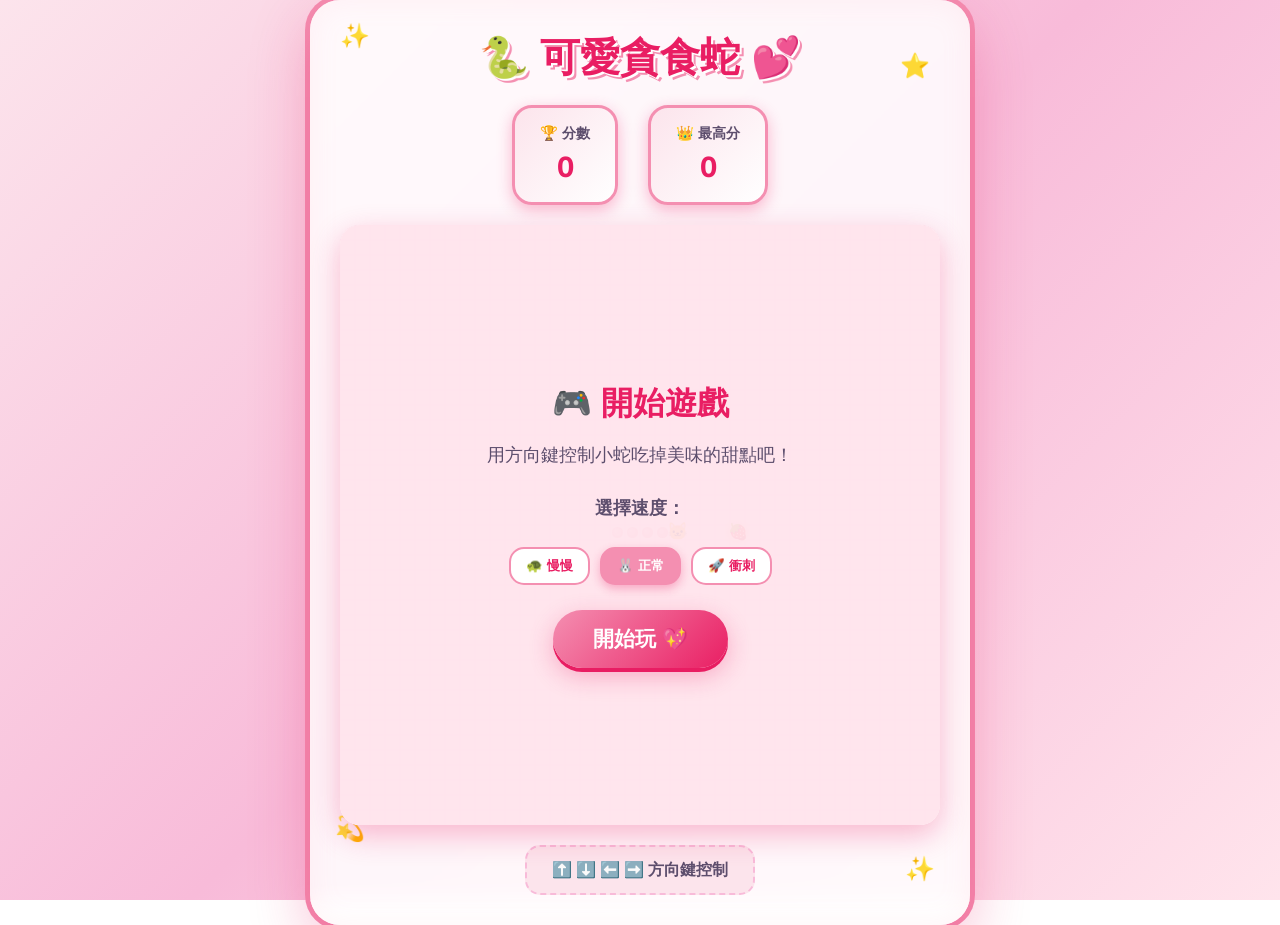
<file: index.html>
<!DOCTYPE html>
<html lang="zh-TW">

<head>
    <meta charset="UTF-8">
    <meta name="viewport" content="width=device-width, initial-scale=1.0">
    <title>🐍 可愛貪食蛇 💕</title>
    <link rel="preconnect" href="https://fonts.googleapis.com">
    <link rel="preconnect" href="https://fonts.gstatic.com" crossorigin>
    <link href="https://fonts.googleapis.com/css2?family=Nunito:wght@400;600;700;800&display=swap" rel="stylesheet">
    <link rel="stylesheet" href="style.css">
</head>

<body>
    <div class="game-container">
        <!-- 裝飾星星 -->
        <div class="sparkle sparkle-1">✨</div>
        <div class="sparkle sparkle-2">⭐</div>
        <div class="sparkle sparkle-3">💫</div>
        <div class="sparkle sparkle-4">✨</div>

        <h1 class="title">🐍 可愛貪食蛇 💕</h1>

        <div class="score-board">
            <div class="score-item">
                <span class="score-label">🏆 分數</span>
                <span class="score-value" id="score">0</span>
            </div>
            <div class="score-item">
                <span class="score-label">👑 最高分</span>
                <span class="score-value" id="highScore">0</span>
            </div>
        </div>

        <div class="canvas-wrapper">
            <canvas id="gameCanvas" width="600" height="600"></canvas>
            <div class="game-overlay" id="gameOverlay">
                <div class="overlay-content">
                    <h2 id="overlayTitle">🎮 開始遊戲</h2>
                    <p id="overlayMessage">用方向鍵控制小蛇吃掉美味的甜點吧！</p>
                    <div class="speed-control">
                        <p class="speed-label">選擇速度：</p>
                        <div class="speed-options">
                            <button class="speed-btn" data-speed="200">🐢 慢慢</button>
                            <button class="speed-btn active" data-speed="150">🐰 正常</button>
                            <button class="speed-btn" data-speed="100">🚀 衝刺</button>
                        </div>
                    </div>
                    <button class="start-btn" id="startBtn">
                        <span>開始玩 💖</span>
                    </button>
                </div>
            </div>
        </div>

        <div class="controls-hint">
            <p>⬆️ ⬇️ ⬅️ ➡️ 方向鍵控制</p>
        </div>

        <!-- 手機觸控控制按鈕 -->
        <div class="mobile-controls">
            <button class="control-btn" id="upBtn">⬆️</button>
            <div class="control-row">
                <button class="control-btn" id="leftBtn">⬅️</button>
                <button class="control-btn" id="downBtn">⬇️</button>
                <button class="control-btn" id="rightBtn">➡️</button>
            </div>
        </div>
    </div>

    <script src="game.js"></script>
</body>

</html>
</file>
<file: style.css>
/* 配色變數 - 基礎 */
:root {
    --white: #FFFFFF;
    --text-main: #5D4E6D;

    /* 預設主題（粉紅） */
    --theme-light: #FFE4EC;
    --theme-main: #FF8FAB;
    --theme-dark: #FF5C8A;
    --theme-accent: #C9A7EB;
    --shadow-color: rgba(255, 92, 138, 0.3);
    --bg-gradient: linear-gradient(135deg, #FFE4EC 0%, #E8D5F2 50%, #D4F5E9 100%);
}

/* 淡藍主題 */
[data-theme="blue"] {
    --theme-light: #E3F2FD;
    --theme-main: #64B5F6;
    --theme-dark: #1976D2;
    --theme-accent: #90CAF9;
    --shadow-color: rgba(25, 118, 210, 0.3);
    --bg-gradient: linear-gradient(135deg, #E3F2FD 0%, #BBDEFB 50%, #E1F5FE 100%);
}

/* 淡黃主題 */
[data-theme="yellow"] {
    --theme-light: #FFFDE7;
    --theme-main: #FFD54F;
    --theme-dark: #FFA000;
    --theme-accent: #FFE082;
    --shadow-color: rgba(255, 160, 0, 0.3);
    --bg-gradient: linear-gradient(135deg, #FFFDE7 0%, #FFF9C4 50%, #FFF8E1 100%);
}

/* 粉紅主題 */
[data-theme="pink"] {
    --theme-light: #FCE4EC;
    --theme-main: #F48FB1;
    --theme-dark: #E91E63;
    --theme-accent: #F8BBD9;
    --shadow-color: rgba(233, 30, 99, 0.3);
    --bg-gradient: linear-gradient(135deg, #FCE4EC 0%, #F8BBD9 50%, #FFE4EC 100%);
}

/* 粉綠主題 */
[data-theme="green"] {
    --theme-light: #E8F5E9;
    --theme-main: #81C784;
    --theme-dark: #388E3C;
    --theme-accent: #A5D6A7;
    --shadow-color: rgba(56, 142, 60, 0.3);
    --bg-gradient: linear-gradient(135deg, #E8F5E9 0%, #C8E6C9 50%, #DCEDC8 100%);
}

/* 基礎樣式 */
* {
    margin: 0;
    padding: 0;
    box-sizing: border-box;
}

body {
    font-family: 'Nunito', sans-serif;
    min-height: 100vh;
    display: flex;
    justify-content: center;
    align-items: center;
    background: var(--bg-gradient);
    background-attachment: fixed;
    overflow-x: hidden;
}

/* 遊戲容器 */
.game-container {
    position: relative;
    display: flex;
    flex-direction: column;
    align-items: center;
    padding: 30px;
    background: rgba(255, 255, 255, 0.85);
    border-radius: 30px;
    box-shadow:
        0 20px 60px var(--shadow-color),
        0 0 0 5px var(--theme-main),
        inset 0 0 30px rgba(255, 143, 171, 0.1);
    backdrop-filter: blur(10px);
}

/* 裝飾星星動畫 */
.sparkle {
    position: absolute;
    font-size: 24px;
    animation: sparkle 2s ease-in-out infinite;
    pointer-events: none;
}

.sparkle-1 {
    top: 20px;
    left: 30px;
    animation-delay: 0s;
}

.sparkle-2 {
    top: 50px;
    right: 40px;
    animation-delay: 0.5s;
}

.sparkle-3 {
    bottom: 80px;
    left: 25px;
    animation-delay: 1s;
}

.sparkle-4 {
    bottom: 40px;
    right: 35px;
    animation-delay: 1.5s;
}

@keyframes sparkle {

    0%,
    100% {
        transform: scale(1) rotate(0deg);
        opacity: 0.7;
    }

    50% {
        transform: scale(1.3) rotate(15deg);
        opacity: 1;
    }
}

/* 標題 */
.title {
    font-size: 2.5rem;
    font-weight: 800;
    color: var(--theme-dark);
    text-shadow:
        2px 2px 0 var(--white),
        4px 4px 0 var(--theme-main);
    margin-bottom: 20px;
    animation: bounce 2s ease-in-out infinite;
}

@keyframes bounce {

    0%,
    100% {
        transform: translateY(0);
    }

    50% {
        transform: translateY(-5px);
    }
}

/* 分數板 */
.score-board {
    display: flex;
    gap: 30px;
    margin-bottom: 20px;
}

.score-item {
    display: flex;
    flex-direction: column;
    align-items: center;
    padding: 15px 25px;
    background: linear-gradient(135deg, var(--theme-light), var(--white));
    border-radius: 20px;
    border: 3px solid var(--theme-main);
    box-shadow: 0 5px 15px var(--shadow-color);
}

.score-label {
    font-size: 0.9rem;
    font-weight: 600;
    color: var(--text-main);
    margin-bottom: 5px;
}

.score-value {
    font-size: 1.8rem;
    font-weight: 800;
    color: var(--theme-dark);
}

/* Canvas 容器 */
.canvas-wrapper {
    position: relative;
    border-radius: 20px;
    overflow: hidden;
    box-shadow:
        0 10px 30px var(--shadow-color),
        inset 0 0 0 5px var(--theme-main);
}

#gameCanvas {
    display: block;
    background: linear-gradient(135deg, #FFF9FB 0%, #FFF0F5 100%);
    border-radius: 15px;
}

/* 遊戲覆蓋層 */
.game-overlay {
    position: absolute;
    top: 0;
    left: 0;
    width: 100%;
    height: 100%;
    background: rgba(255, 228, 236, 0.95);
    display: flex;
    justify-content: center;
    align-items: center;
    border-radius: 15px;
    transition: opacity 0.3s ease;
}

.game-overlay.hidden {
    opacity: 0;
    pointer-events: none;
}

.overlay-content {
    text-align: center;
    padding: 30px;
}

.overlay-content h2 {
    font-size: 2rem;
    color: var(--theme-dark);
    margin-bottom: 15px;
}

.overlay-content p {
    font-size: 1.1rem;
    color: var(--text-main);
    margin-bottom: 25px;
    line-height: 1.6;
}

/* 速度控制選項 */
.speed-control {
    margin-bottom: 25px;
}

.speed-label {
    font-size: 1rem;
    color: var(--text-main);
    margin-bottom: 10px;
    font-weight: 700;
}

.speed-options {
    display: flex;
    justify-content: center;
    gap: 10px;
}

.speed-btn {
    padding: 8px 15px;
    border: 2px solid var(--theme-main);
    background: white;
    color: var(--theme-dark);
    border-radius: 15px;
    font-family: 'Nunito', sans-serif;
    font-weight: 700;
    cursor: pointer;
    transition: all 0.2s ease;
}

.speed-btn:hover {
    background: var(--theme-light);
    transform: translateY(-2px);
}

.speed-btn.active {
    background: var(--theme-main);
    color: white;
    box-shadow: 0 4px 10px var(--shadow-color);
}

/* 開始按鈕 */
.start-btn {
    padding: 15px 40px;
    font-size: 1.3rem;
    font-weight: 700;
    font-family: 'Nunito', sans-serif;
    color: var(--white);
    background: linear-gradient(135deg, var(--theme-main), var(--theme-dark));
    border: none;
    border-radius: 50px;
    cursor: pointer;
    box-shadow:
        0 8px 25px var(--shadow-color),
        0 4px 0 0 var(--theme-dark);
    transition: all 0.2s ease;
    position: relative;
    overflow: hidden;
}

.start-btn::before {
    content: '';
    position: absolute;
    top: 0;
    left: -100%;
    width: 100%;
    height: 100%;
    background: linear-gradient(90deg, transparent, rgba(255, 255, 255, 0.3), transparent);
    transition: left 0.5s ease;
}

.start-btn:hover::before {
    left: 100%;
}

.start-btn:hover {
    transform: translateY(-3px);
    box-shadow:
        0 12px 35px var(--shadow-color),
        0 6px 0 0 var(--theme-dark);
}

.start-btn:active {
    transform: translateY(2px);
    box-shadow:
        0 4px 15px var(--shadow-color),
        0 2px 0 0 var(--theme-dark);
}

/* 控制提示 */
.controls-hint {
    margin-top: 20px;
    padding: 12px 25px;
    background: var(--theme-light);
    border-radius: 15px;
    border: 2px dashed var(--theme-accent);
}

.controls-hint p {
    font-size: 1rem;
    font-weight: 600;
    color: var(--text-main);
}

/* 手機觸控控制 */
.mobile-controls {
    display: none;
    flex-direction: column;
    align-items: center;
    gap: 10px;
    margin-top: 20px;
}

.control-row {
    display: flex;
    gap: 10px;
}

.control-btn {
    width: 60px;
    height: 60px;
    font-size: 1.5rem;
    background: linear-gradient(135deg, var(--mint-light), var(--mint-main));
    border: 3px solid var(--mint-main);
    border-radius: 15px;
    cursor: pointer;
    box-shadow: 0 4px 10px rgba(127, 219, 202, 0.4);
    transition: all 0.15s ease;
    display: flex;
    justify-content: center;
    align-items: center;
}

.control-btn:active {
    transform: scale(0.95);
    box-shadow: 0 2px 5px rgba(127, 219, 202, 0.4);
}

/* 響應式設計 */
@media (max-width: 500px) {
    .game-container {
        padding: 20px;
        margin: 10px;
    }

    .title {
        font-size: 1.8rem;
    }

    #gameCanvas {
        width: 300px;
        height: 300px;
    }

    .score-board {
        gap: 15px;
    }

    .score-item {
        padding: 10px 18px;
    }

    .score-value {
        font-size: 1.4rem;
    }

    .controls-hint {
        display: none;
    }

    .mobile-controls {
        display: flex;
    }
}

/* 遊戲結束動畫 */
@keyframes gameOver {
    0% {
        transform: scale(1);
    }

    50% {
        transform: scale(1.1);
    }

    100% {
        transform: scale(1);
    }
}

.game-over-animation {
    animation: gameOver 0.5s ease;
}

/* 吃到食物效果 */
@keyframes eatFood {
    0% {
        transform: scale(1);
    }

    50% {
        transform: scale(1.15);
    }

    100% {
        transform: scale(1);
    }
}

.eat-animation {
    animation: eatFood 0.2s ease;
}
</file>
